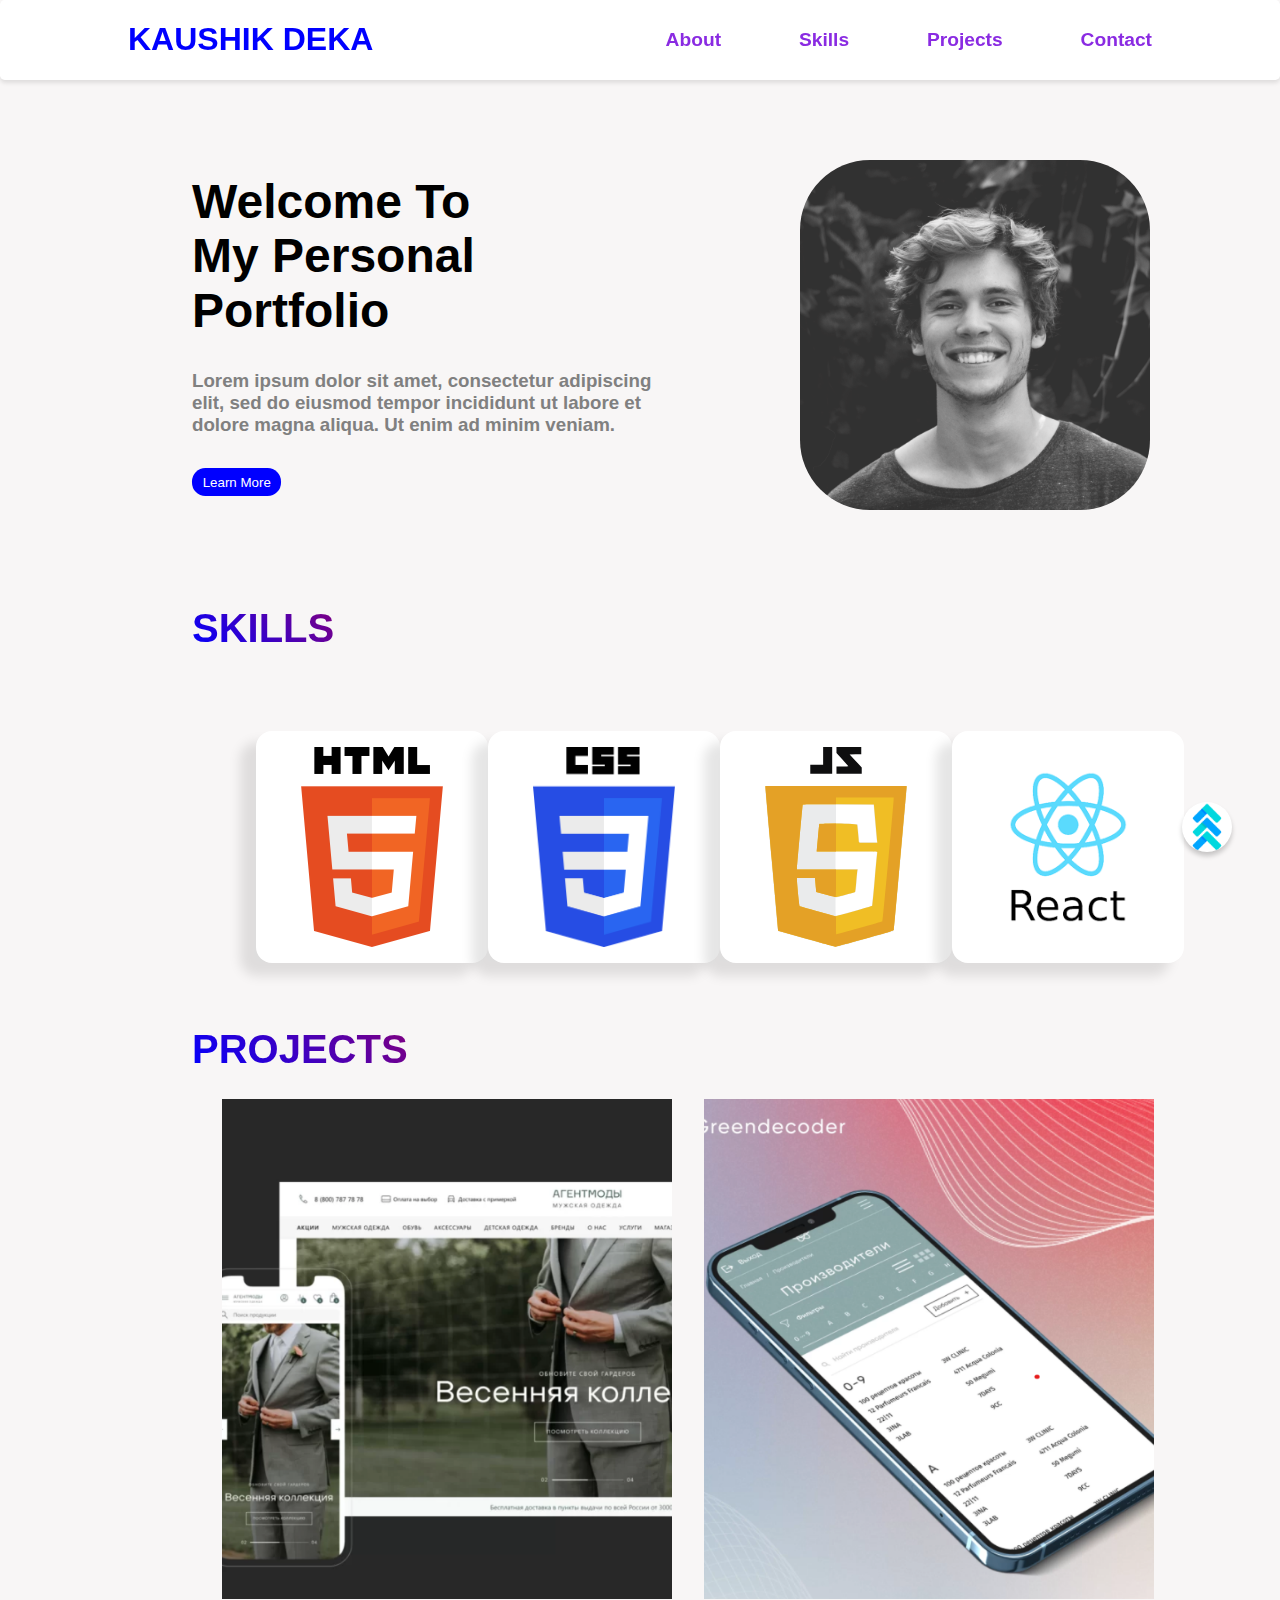
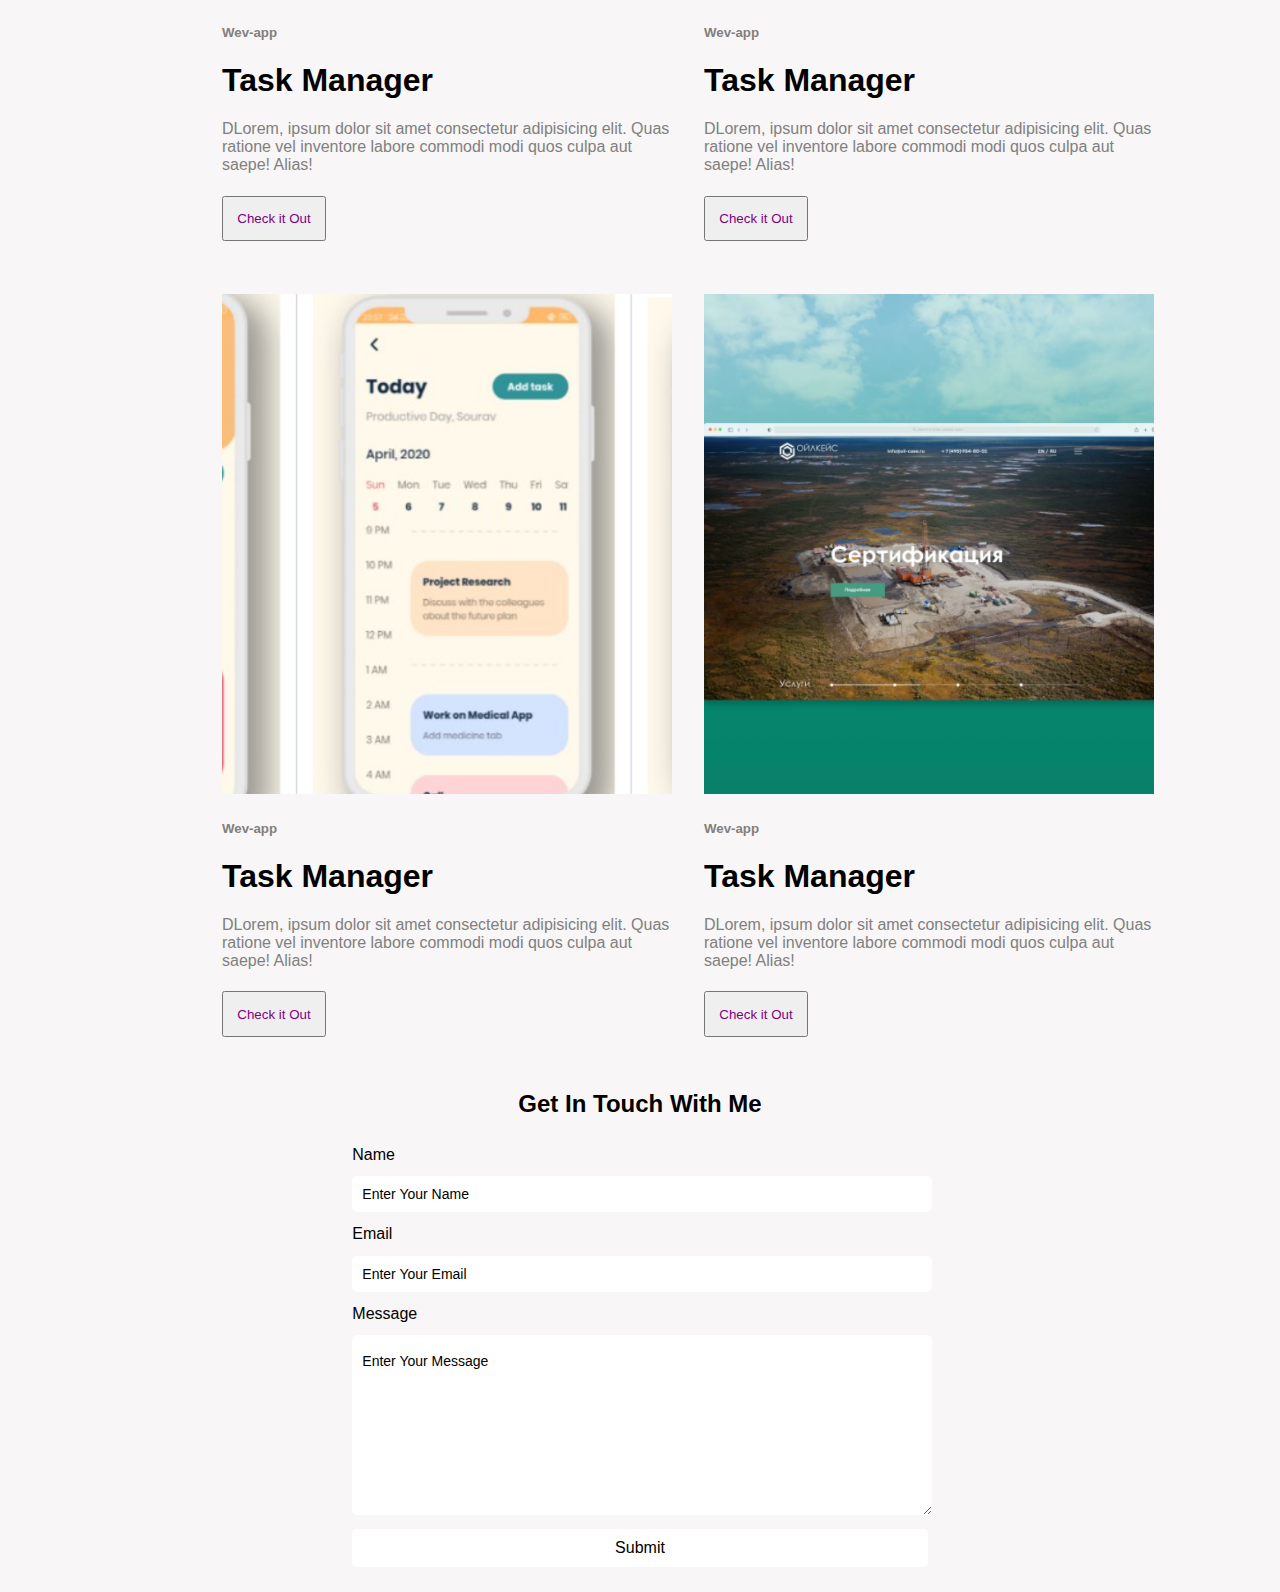
<file: index.html>
<!DOCTYPE html>
<html>
<head>
    <meta name="viewport" content="width=device-width, initial-scale=1.0">
    <link rel="stylesheet" href="style.css">
</head>
<header>
    <h1 class="name">KAUSHIK DEKA</h1>
    <ul class="tabs">
        <li><a onclick="scrollDiv('about')">About</a></li>
        <li><a onclick="scrollDiv('skills')">Skills</a></li>
        <li><a onclick="scrollDiv('projects')">Projects</a></li>
        <li><a onclick="scrollDiv('contact')">Contact</a></li>
    </ul>
    <img src="./menu.png" height="20px" class="menuIcon"  onclick="menuHandler()">
    
</header>
<body>
  <div class="menu show" id="menu">
    <a onclick="scrollDiv('about')" class="aboutmenu">About</a>
    <a onclick="scrollDiv('skills')">Skills</a>
    <a onclick="scrollDiv('projects')">Projects</a>
    <a onclick="scrollDiv('contact')">Contact</a>
  </div>
    <div class="page" id="about">
        <div class="profile"  >
            <div class="personal">
                <h1>Welcome To</h1>
                <h1>My Personal Portfolio</h1>
                <h3>Lorem ipsum dolor sit amet, consectetur adipiscing elit, sed do eiusmod tempor incididunt ut labore et dolore magna aliqua. Ut enim ad minim veniam.</h3>
                <button>Learn More</button>
            </div>
            <img src="./profile-5.jpg" width="350px" height="350px" class="profilePic">
        
        </div>
        <div class="skills" id="skills">
            <h1>SKILLS</h1>
            <div class="logos">
                <img class="aq" src="./htmllogo.png">
            <img class="aq" src="./csslogo.png">
            <img class="aq" src="./Javascript-shield.svg">
            <img class="aq" src="./react.png">    
            </div>
            
        </div>

          <div class="projects" id="projects">
              <h1>PROJECTS</h1>
              <div class="projectCards">
                  <div class="card">
                      <img src="./project1.png" width="450px" height="430px">
                      <h5>Wev-app</h5>
                      <h3>Task Manager</h3>
                      <h4 class="description">DLorem, ipsum dolor sit amet consectetur adipisicing elit. Quas ratione vel inventore labore commodi modi quos culpa aut saepe! Alias!</h4>
                      <h4><button href="./">Check it Out</button></h4>
                  </div>
                  <div class="card">
                      <img src="./project2.png" width="500px" height="480px">
                      <h5>Wev-app</h5>
                      <h3>Task Manager</h3>
                      <h4 class="description">DLorem, ipsum dolor sit amet consectetur adipisicing elit. Quas ratione vel inventore labore commodi modi quos culpa aut saepe! Alias!</h4>
                      <h4><button href="./">Check it Out</button></h4>
                  </div>
                  <div class="card">
                      <img src="./projectPic.png" width="500px" height="480px">
                      <h5>Wev-app</h5>
                      <h3>Task Manager</h3>
                      <h4 class="description">DLorem, ipsum dolor sit amet consectetur adipisicing elit. Quas ratione vel inventore labore commodi modi quos culpa aut saepe! Alias!</h4>
                      <h4><button href="./">Check it Out</button></h4>
                  </div>
                  <div class="card">
                    <img src="./project4.png" width="500px" height="480px">
                    <h5>Wev-app</h5>
                    <h3>Task Manager</h3>
                    <h4 class="description">DLorem, ipsum dolor sit amet consectetur adipisicing elit. Quas ratione vel inventore labore commodi modi quos culpa aut saepe! Alias!</h4>
                    <h4><button href="./">Check it Out</button></h4>
                    </div>
                   
                </div>
              </div>
              
          </div>

        <div class="contact" id="contact">
            <h2>Get In Touch With Me</h2>
            <div class="contact-form-container">
              <div class="contact-form">
                <form action="https://formspree.io/f/xyylngw" method="POST">
                  <div class="form-control">
                    <label for="name">Name</label>
                    <input
                      type="text"
                      id="name"
                      name="sender-name"
                      placeholder="Enter Your Name"
                      class="input-field"
                      required
                    />
                  </div>
                  <div class="form-control">
                    <label for="email">Email</label>
                    <input
                      type="email"
                      id="email"
                      name="sender-email"
                      placeholder="Enter Your Email"
                      class="input-field"
                      required
                    />
                  </div>
                  <div class="form-control">
                    <label for="message">Message</label>
                    <textarea
                      id="message"
                      cols="60"
                      rows="10"
                      placeholder="Enter Your Message"
                      name="message"
                      class="input-field"
                      required
                    ></textarea>
                  </div>
                  <input
                    type="submit"
                    value="Submit"
                    id="submit-btn"
                    class="submit-btn"
                  />
                </form>
              </div>
            </div>
          </div>
        </div>
    </div>
    <div class="up-arrow">
      <img class="arrowIcon" id="arrowIcon"src="./up-arrow.png" height="50px" width="50px" onClick="openSocialTab()"}>
    </div>
    <div class="social-media-icons" id="socialMediaIcons">
      <a href="https://github.com/Kaushikdkrikhanu"><img src="./github (2).png" height="35px" width="35px"></a>
      <a href="https://www.linkedin.com/in/kaushik-deka-74980b190/"><img src="./linkedin (1).png" height="35px" width="35px"></a>
      <a href="https://twitter.com/Kaushik04916594"><img src="./twitter (1).png" height="35px" width="35px"></a>
    </div>
    <div class="close">
      <img class="closeIcon" id="closeIcon" src="./close.png" height="30px" width="30px" onClick="openSocialTab()">
    </div>
    <script>
        function scrollDiv(xd){
            var elem = document.getElementById(xd);
            console.log("dasdasdas",elem);
            window.scrollTo(0,findPosition(elem)-100);
            
        }
        function findPosition(obj) {
                var currenttop = 0;
                if (obj.offsetParent) {
                    do {
                        currenttop += obj.offsetTop;
                    } while ((obj = obj.offsetParent));
                    return [currenttop];
                }
            }
        function menuHandler(){
            console.log("menuHandler",document.getElementById("menu").classList.toggle("show"));
            
        }    
        isOpen = false;
      function openSocialTab(){
        if(!isOpen){
          document.getElementById("socialMediaIcons").style.height="180px";
          console.log(document.getElementById("socialMediaIcons").className);
          document.getElementById("arrowIcon").style.display="none";
          document.getElementById("closeIcon").style.display="block";
          isOpen =true;
        }
        else{
          document.getElementById("socialMediaIcons").style.height = "0";
          document.getElementById("arrowIcon").style.display="block";
          document.getElementById("closeIcon").style.display="none";
          isOpen=false;

        }
        console.log(isOpen);
      }

        
    </script>
</body>
</html>
</file>
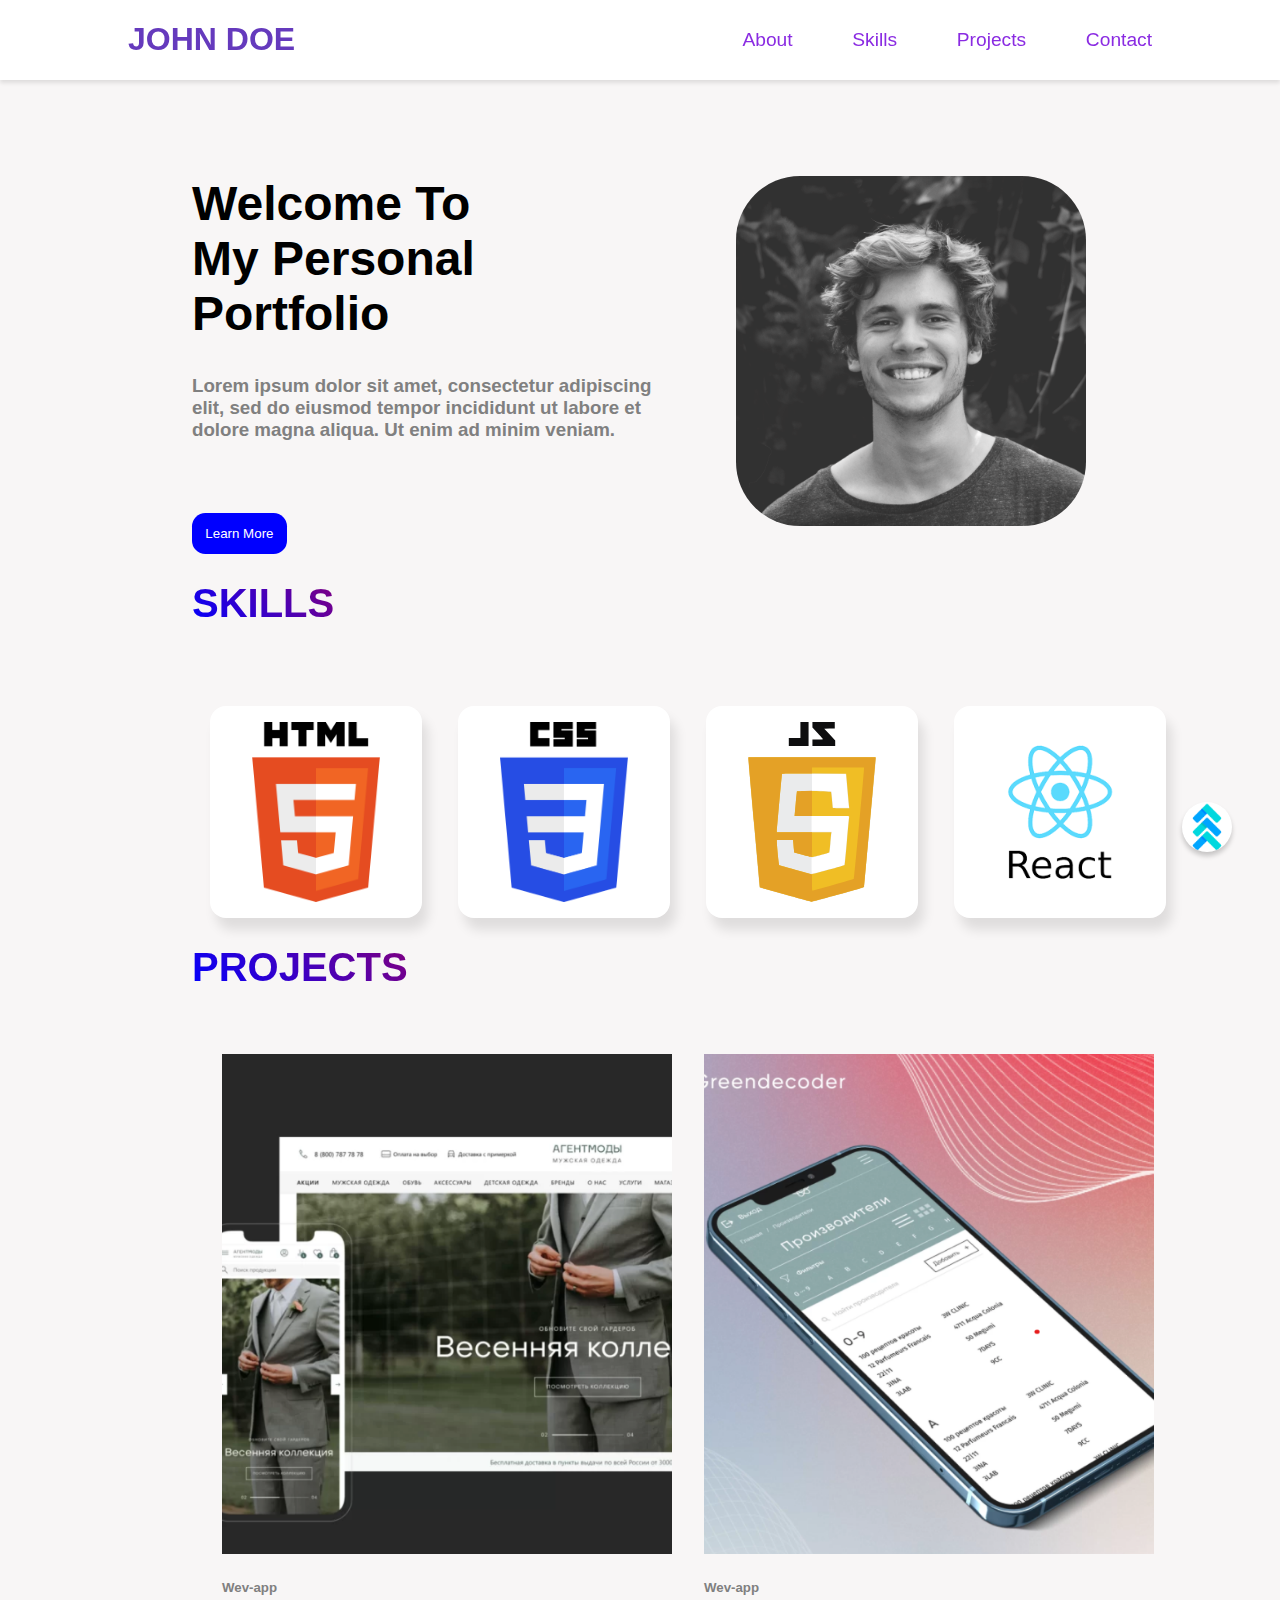
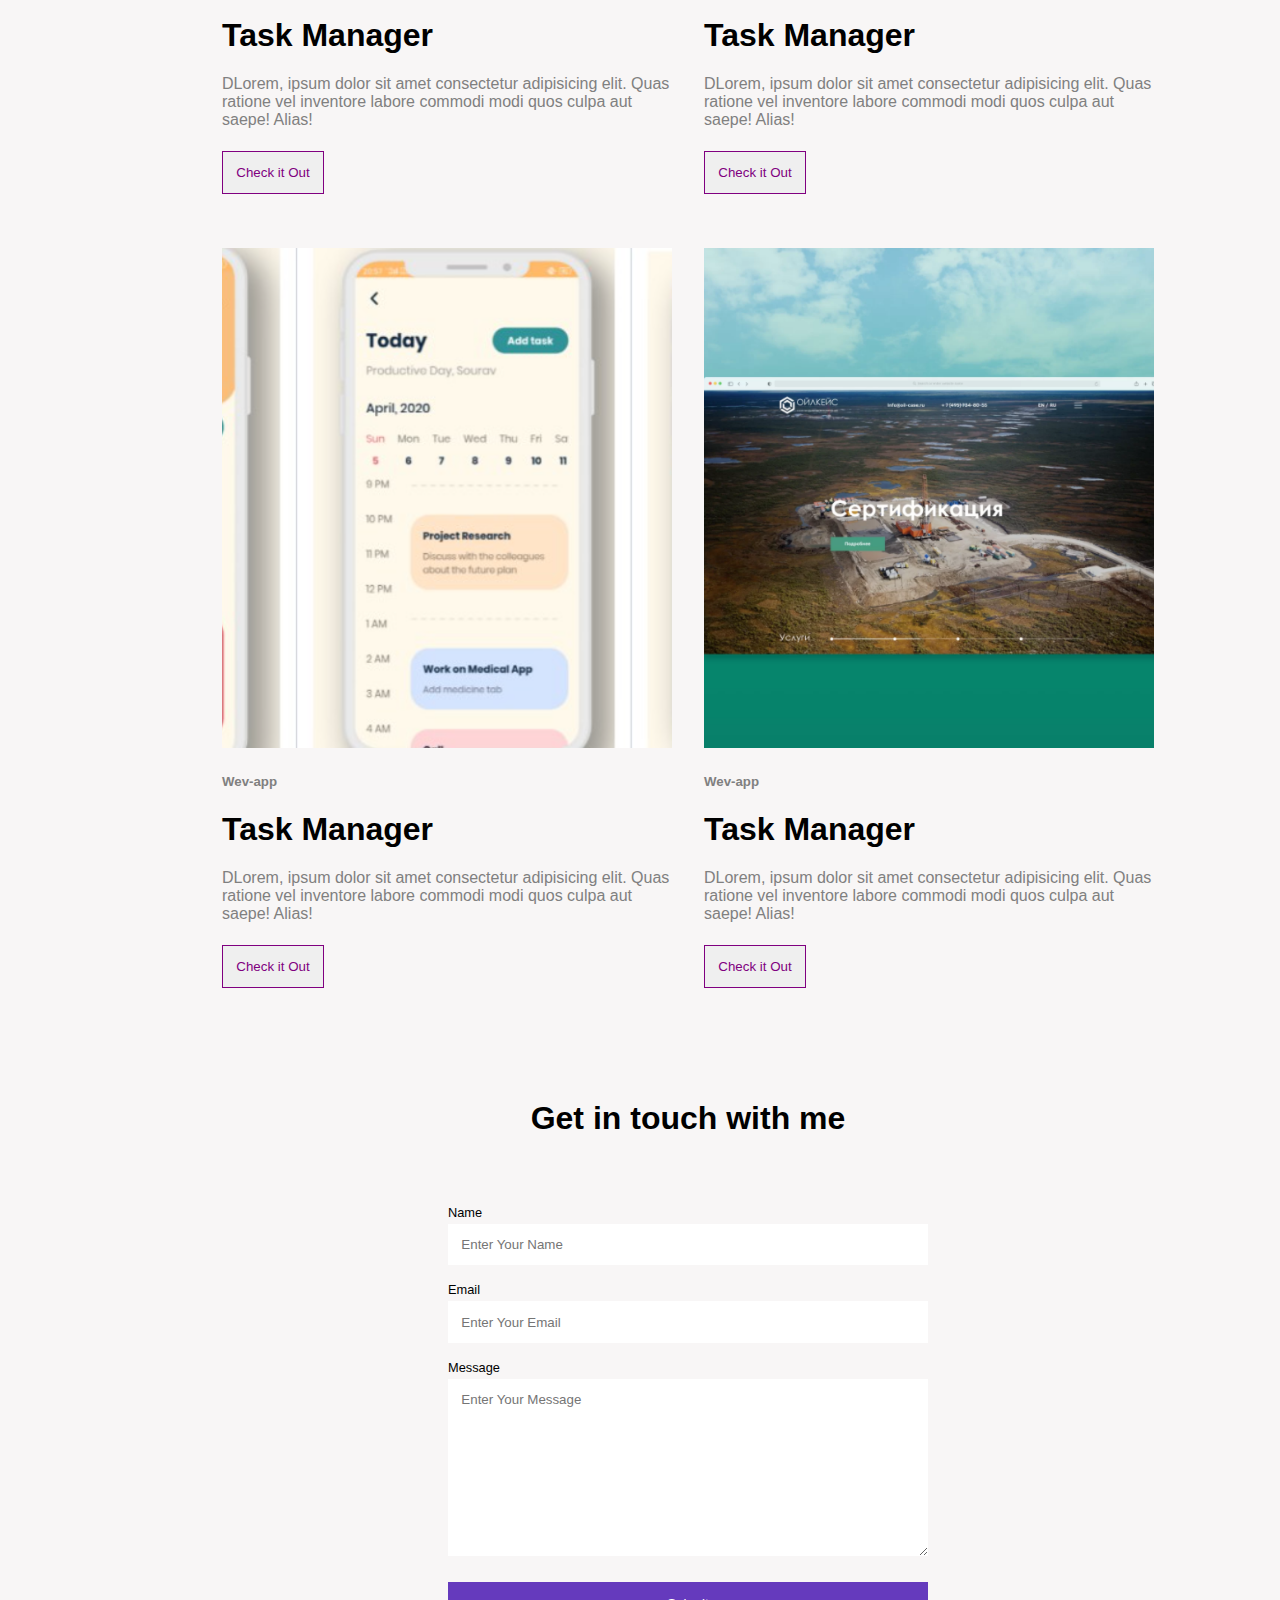
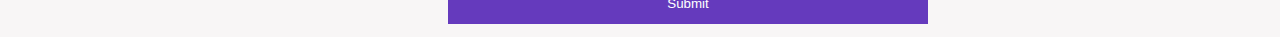
<file: index2.html>
<!DOCTYPE html>
<html>
  <head>
    <title>Kaushik Deka</title>
    <meta name="viewport" content="width=device-width, initial-scale=1.0" />
    <link rel="stylesheet" href="./style1.css" />
  </head>
  <header>
    <h1 class="name">John Doe</h1>
    <ul class="tabs" id="tab">
      <li class="about" onclick="scrollDiv('about')">About</li>
      <li onclick="scrollDiv('skills')">Skills</li>
      <li onclick="scrollDiv('projects')">Projects</li>
      <li onclick="scrollDiv('content')">Contact</li>
    </ul>
  </header>
  <body>
    <div class="page" id="about">
      <div class="profile">
        <div class="personal">
          <h1>Welcome To</h1>
          <h1>My Personal Portfolio</h1>
          <h3>
            Lorem ipsum dolor sit amet, consectetur adipiscing elit, sed do
            eiusmod tempor incididunt ut labore et dolore magna aliqua. Ut enim
            ad minim veniam.
          </h3>
          <button>Learn More</button>
        </div>
        <img
          src="./profile-5.jpg"
          width="350px"
          height="350px"
          class="profilePic"
        />
      </div>
      <div class="skills" id="skills">
        <h1>SKILLS</h1>
        <div class="logos">
          <img src="./htmllogo.png" />
          <img src="./csslogo.png" />
          <img src="./Javascript-shield.svg" />
          <img src="./react.png" />
        </div>
      </div>
      <div class="projects" id="projects">
        <h1>PROJECTS</h1>
        <div class="projectCards">
          <div class="card">
            <img src="./project1.png" width="450px" height="430px" />
            <h5>Wev-app</h5>
            <h3>Task Manager</h3>
            <h4 class="description">
              DLorem, ipsum dolor sit amet consectetur adipisicing elit. Quas
              ratione vel inventore labore commodi modi quos culpa aut saepe!
              Alias!
            </h4>
            <h4><button href="./">Check it Out</button></h4>
          </div>
          <div class="card">
            <img src="./project2.png" width="500px" height="480px" />
            <h5>Wev-app</h5>
            <h3>Task Manager</h3>
            <h4 class="description">
              DLorem, ipsum dolor sit amet consectetur adipisicing elit. Quas
              ratione vel inventore labore commodi modi quos culpa aut saepe!
              Alias!
            </h4>
            <h4><button href="./">Check it Out</button></h4>
          </div>
          <div class="card">
            <img src="./projectPic.png" width="500px" height="480px" />
            <h5>Wev-app</h5>
            <h3>Task Manager</h3>
            <h4 class="description">
              DLorem, ipsum dolor sit amet consectetur adipisicing elit. Quas
              ratione vel inventore labore commodi modi quos culpa aut saepe!
              Alias!
            </h4>
            <h4><button href="./">Check it Out</button></h4>
          </div>
          <div class="card">
            <img src="./project4.png" width="500px" height="480px" />
            <h5>Wev-app</h5>
            <h3>Task Manager</h3>
            <h4 class="description">
              DLorem, ipsum dolor sit amet consectetur adipisicing elit. Quas
              ratione vel inventore labore commodi modi quos culpa aut saepe!
              Alias!
            </h4>
            <h4><button href="./">Check it Out</button></h4>
          </div>
        </div>
      </div>
      <div class="contact" id="contact">
        <h2>Get in touch with me</h2>

        <div class="contactForm">
          <form action="http://localhost:3000/" method="GET">
            <label for="name">Name</label>
            <input
              type="text"
              id="name"
              name="senderName"
              placeholder="Enter Your Name"
              class="input-field"
              required
            />
            <label for="email">Email</label>
            <input
              type="email"
              id="email"
              name="senderEmail"
              placeholder="Enter Your Email"
              class="input-field"
              required
            />
            <label for="message">Message</label>
            <textarea
              id="message"
              cols="60"
              rows="10"
              placeholder="Enter Your Message"
              name="message"
              class="input-field"
              required
            ></textarea>
            <input
              type="submit"
              value="Submit"
              id="submit-btn"
              class="submit-btn"
            />
          </form>
        </div>
      </div>
      <div class="up-arrow">
        <img class="arrowIcon" id="arrowIcon"src="./up-arrow.png" height="50px" width="50px" onClick="openSocialTab()"}>
      </div>
      <div class="social-media-icons" id="socialMediaIcons">
        <a href="https://github.com/Kaushikdkrikhanu"><img src="./github (2).png" height="35px" width="35px"></a>
        <a href="https://www.linkedin.com/in/kaushik-deka-74980b190/"><img src="./linkedin (1).png" height="35px" width="35px"></a>
        <a href="https://twitter.com/Kaushik04916594"><img src="./twitter (1).png" height="35px" width="35px"></a>
      </div>
      <div class="close">
        <img class="closeIcon" id="closeIcon" src="./close.png" height="30px" width="30px" onClick="openSocialTab()">
      </div>
    </div>
    <script>
      isOpen = false;
      function openSocialTab(){
        if(!isOpen){
          document.getElementById("socialMediaIcons").style.height="180px";
          console.log(document.getElementById("socialMediaIcons").className);
          document.getElementById("arrowIcon").style.display="none";
          document.getElementById("closeIcon").style.display="block";
          isOpen =true;
        }
        else{
          document.getElementById("socialMediaIcons").style.height = "0";
          document.getElementById("arrowIcon").style.display="block";
          document.getElementById("closeIcon").style.display="none";
          isOpen=false;

        }
        console.log(isOpen);
        
        
      }
      function scrollDiv(xd){
            var elem = document.getElementById(xd);
            console.log("dasdasdas",elem);
            window.scrollTo(0,findPosition(elem)-100);
            
        }
        function findPosition(obj) {
                var currenttop = 0;
                if (obj.offsetParent) {
                    do {
                        currenttop += obj.offsetTop;
                    } while ((obj = obj.offsetParent));
                    return [currenttop];
                }
            }
        function menuHandler(){
            console.log("menuHandler",document.getElementById("menu").classList.toggle("show"));
        }
    </script>
  </body>
</html>
</file>
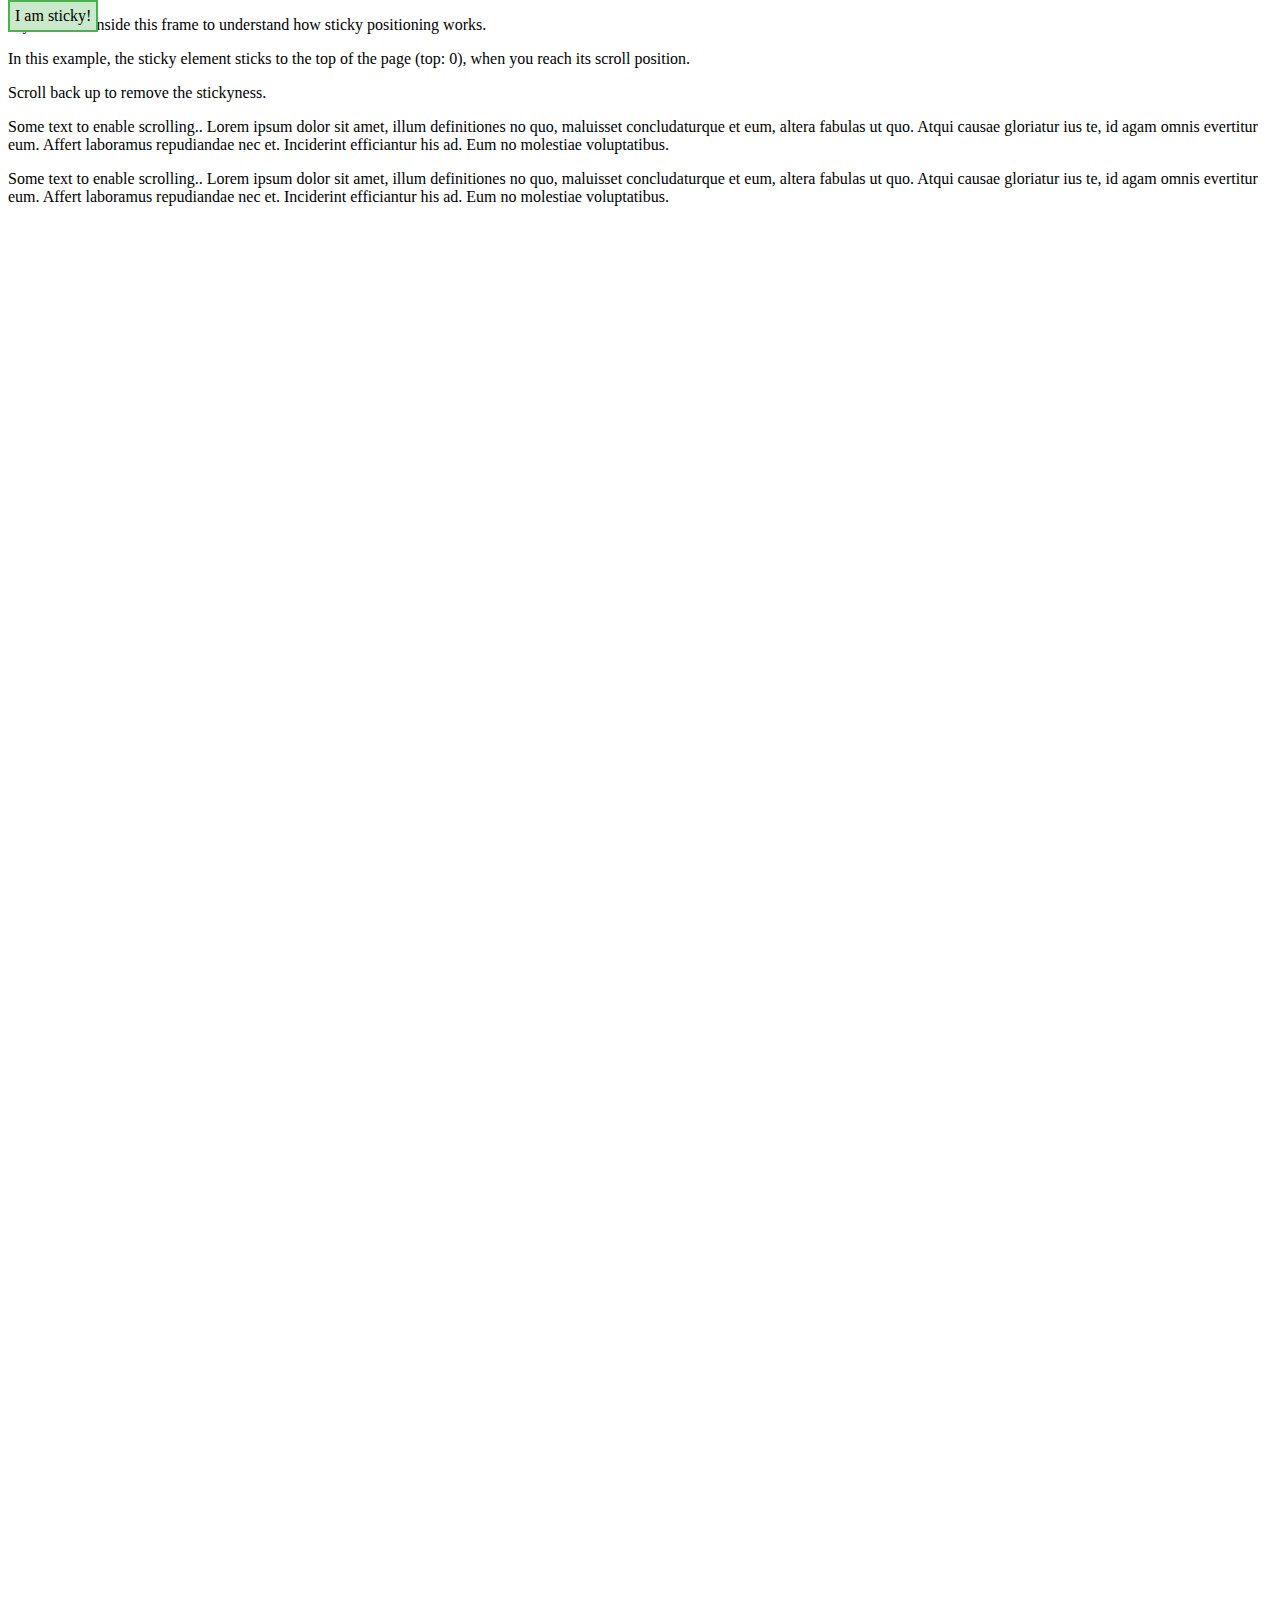
<file: index3.html>
<!DOCTYPE html>
<html>
<head>
<style>
div.sticky {
  
  position: absolute;
  top: 0;
  padding: 5px;
  background-color: #cae8ca;
  border: 2px solid #4CAF50;
}
</style>
</head>
<body>

<p>Try to <b>scroll</b> inside this frame to understand how sticky positioning works.</p>

<div class="sticky">I am sticky!</div>

<div style="padding-bottom:2000px">
  <p class="c1">In this example, the sticky element sticks to the top of the page (top: 0), when you reach its scroll position.</p>
  <p class="c2">Scroll back up to remove the stickyness.</p>
  <p class="c3">Some text to enable scrolling.. Lorem ipsum dolor sit amet, illum definitiones no quo, maluisset concludaturque et eum, altera fabulas ut quo. Atqui causae gloriatur ius te, id agam omnis evertitur eum. Affert laboramus repudiandae nec et. Inciderint efficiantur his ad. Eum no molestiae voluptatibus.</p>
  <p class="c4">Some text to enable scrolling.. Lorem ipsum dolor sit amet, illum definitiones no quo, maluisset concludaturque et eum, altera fabulas ut quo. Atqui causae gloriatur ius te, id agam omnis evertitur eum. Affert laboramus repudiandae nec et. Inciderint efficiantur his ad. Eum no molestiae voluptatibus.</p>
</div>

</body>
</html>
</file>
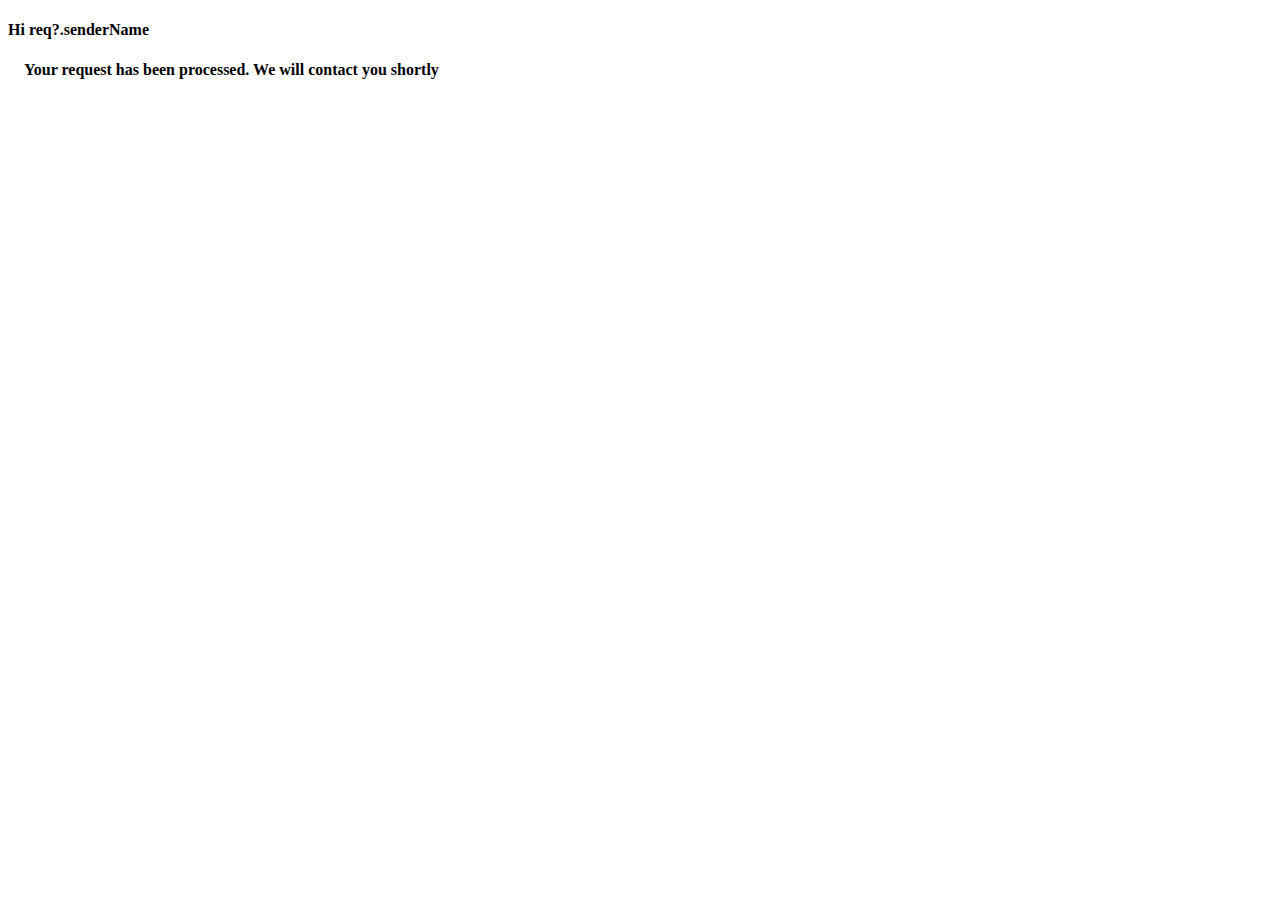
<file: res.html>
<!DOCTYPE html>
<html>
    <head>
        <style>
            .ys{display: block;margin-left: 1em;}
        </style>
    </head>
    <body>
        <h4>Hi req?.senderName</h4>
        <h4 class="ys">Your request has been processed. We will contact you shortly</h4>
    </body>
</html
</file>
<file: style.css>
*{
    font-family: Trebuchet MS, sans-serif;
}

header{
    margin: 0;
    display: flex;
    box-shadow: 0 3px 4px rgba(0, 0, 0, 0.1);

    background-color: white;
    border-radius: 0.3em;
    position: sticky;
    top: 0;
    z-index: 10;
    padding-left: 4em;
    justify-content: space-between;
}
.menu{
    height: 0em;
    overflow: hidden;
    background-color: rgb(248, 246, 246);
    width: 100vw;
    transition:all;
    flex-direction: column;
    transition-duration: 500ms; 
    transition-delay: 100ms;   
    display: flex;
    
}

@media only screen and (max-width:769px){
    
.show{
    display: flex;
    height: 25vh;
}
header{
    position: static;
    
}
}
.menu a{
    color: #653abd;
    background-color: antiquewhite;
    font-size: 1.5em;
    padding: 0.5em 1em;
    width: 100vw;
    border-bottom: 1px solid black;
    font-weight: 600;
    text-transform: uppercase;
    cursor: pointer;
}
.menu a:hover{
    text-decoration: underline;
}
.menu .aboutmenu{
    border-top: 1px solid black;
}
.menuIcon{
    align-self: center;
    position: absolute;
    right: 2em;
    cursor: pointer;
    display: none;
}
@media only screen and (max-width: 1024px){
    header{
        padding-left: 0;
    }
}
@media only screen and (max-width: 769px){
    header{
        padding: 0 1.5em;
        justify-content: center;
    }
    .menuIcon{
        display: block;
    }
}

header .name{
    display: inline-block;
    padding-left: 2em;
    color: blue;
}
@media only screen and (max-width: 769px){
    header .name{
        padding: 0;
    }
}
.tabs{
    display: flex;
    justify-content: space-between;
    width: 40%;
    margin-top: 1.8em;
    margin-right: 8em;
}

@media only screen and (max-width: 1024px){
    .tabs{
        margin-right: 4em;
    }
}
.tabs li{
    display: inline-block;
    
    cursor: pointer;
}

.tabs li a{
    text-decoration: none;
    font-size: 1.2em;
    font-weight: 600;
    color:blueviolet;
    transition: all;
    transition-delay: 200ms;
    transition-duration: 300ms;
}
.tabs li a:hover{
    text-decoration: underline;
    font-size: 1.5em;
}

@media only screen and (max-width: 769px){
    .tabs{
        display: none;
    }
    
}
body{
    margin: 0;
 
    position: relative;
    background-color: rgb(248, 246, 246);
    scrollbar-width: none;
}

body::-webkit-scrollbar{
    display: none;
}
.personal{
    
    
    
    margin-right: 0;
    width: 30em;
}

.personal h1{
    margin-top: -0.7em;
    font-size: 3em;
}

.personal h3{
    color: gray;
}

.personal button{
    border: none;
    background-color: blue;
    color: white;
    padding: 0.5em 0.8em;
    margin-top: 1em;
    border-radius: 1em;
}
.profile{
    display: flex;
    margin-top: 8em;
}

@media only screen and (max-width: 769px){
    .profile{
        flex-direction: column-reverse;
        align-items: center;
        margin-top: 4em;
    }
    .personal{
        display: flex;
        flex-direction: column;
        margin-right: auto;
        margin-left: auto;
        align-items: center;
    }
    .profile img{
        margin-left: auto;
        margin-right: auto;
    }
    .personal h3{
        padding-left: 1em;
    }
    .profilePic{
        width: 80vw;
    }
}

@media only screen and (max-width: 480px){
    .personal h1{
        margin-top: -0.7em;
        font-size: 1em;
    }
}


.profilePic{
    object-fit: cover;
    position: relative;
    top: -3em;
    margin-left: 8em;
    border-radius: 20%;
    opacity: 80%;
    
}
.profilePic:hover{
    opacity: 100%;
}
.page{
    margin-left: 12em ;
    margin-right: 6em;
}
@media only screen and (max-width: 1201px){
    .page{
        margin-left: 2em;
        margin-right: 2em;
    }
}
@media only screen and (max-width:480px){
    body{
        font-size: 12px;
    }
    .page{
        margin: 0 1em;
        padding: 0;
    }
}


.skills{
    margin-top: 3em;
}
.skills h1, .projects h1{
    font-size: 2.5em;
    background-image: linear-gradient(45deg, blue, purple);
    background-size: 100%;
    background-repeat: repeat;
    width: fit-content;
    background-clip:text;
    color: transparent;
    -webkit-background-clip: text;
  -webkit-text-fill-color: transparent; 
  -moz-background-clip: text;
  -moz-text-fill-color: transparent;
    
}
.logos{
    margin-top: 5em;
    display: grid;
    grid-template-columns: 1fr 1fr 1fr 1fr;
    padding: 0 4em;    
    
}
@media only screen and (max-width: 1200px){
    .logos{
        grid-template-columns: 1fr 1fr 1fr;
        gap: 1.5em;
        padding: 0;
    }
}


@media only screen and (max-width: 769px){
    .logos{
        grid-template-columns: 1fr 1fr;
        gap: 1.5em;
        margin-right: auto;
        margin-left: auto;
    }
}
@media only screen and (max-width: 600px){
    .logos{
        grid-template-columns: 1fr;
        gap: 1.5em;
        margin-right: auto;
        margin-left: auto;
    }
}
.skills img{
    height: 200px;
    width: 200px;
    object-fit: contain;
    box-shadow: -15px 12px 12px 1px rgba(0, 0, 0, 0.1);
    padding: 1em;
    border-radius: 1em;
    background-color: white;
    margin: auto;
}

.projects{
    margin-top: 4em;
    
}

.projectCards{
    display: grid;
    grid-template-columns: min-content min-content ;
    margin-left: auto;
    margin-right:auto;
    gap: 2em;
    margin-top: 1.5em;
    
    width: fit-content;
}

@media only screen and (max-width: 1024px){
    .projectCards{
        grid-template-columns: 1fr 1fr;
        padding: 0 0em;
        gap: 1.5em;
    }
}
.projects img{
    width: 450px;
    height: 500px;
    object-fit: cover;
}


.projects .card{
    
    
   
    width: fit-content;
   
    /* box-shadow: -6px 6px 6px 0 rgba(0, 0, 0, 0.1); */

}





.projects h3{
    font-size: 2em;
    margin: 0;
}
.projects h5{
    color: gray;
}
.projects h4{
    color: gray;
    font-weight: 200;
}
.projects .description{
    padding: 0 ;
    font-weight: 200;
    
    

}
.projects button{
    padding: 1em;
    color: purple;
    transition: all;
    transition-duration: 200ms;
    transition-delay: 100ms;
}
.projects button:hover{
    background-color: #653abd;
    color: white;
    border-color: #653abd;
}
@media only screen and (max-width: 1201px){
    .projects img{
        object-fit: cover;
        width: 45vw;

    }
    .projects .description{
        width: 45vw;
    }
}
@media only screen and (max-width: 769px){
    .projectCards{
        grid-template-columns: max-content ;
        padding: 0 0;
        gap: 1.5em;
        
        
        
    }
    .projects .card{
        display: flex;
        flex-direction: column;
        overflow: hidden;
        height: auto;
        width: fit-content;
    }

    .projects img{
        object-fit: cover;
        width: 75vw;

    }
    .projects .description{
        width: 75vw;
    }
    
}

@media only screen and (max-width: 480px){
    .projects img{
        width: 80vw;
        height: 50vh;
    }
    .projects .description{
        width: 80vw;
    }
}

.contact{
    width: fit-content;
    margin: auto;
}

.details{
    display: flex;
    flex-direction: column;
    
    
}

.details input{
    width: 100%;
}

.contact {
    margin-top: 2rem;
  }
  
  .contact h2 {
    text-align: center;
    margin-bottom: var(--bottom-margin-2);
    
  }
  
  .contact-form-container {
    max-width: 40.75rem;
    margin: 0 auto;
    padding: 0.938rem;
    border-radius: 5px;
    box-shadow: 0 3px 10px var(--secondary-shadow);
  }
  
  .contact-form-container label {
    line-height: 2.7em;
    font-weight: var(--bold-font);
    color: var(--primary-color);
  }
  
  .contact-form-container textarea {
    min-height: 6.25rem;
    font-size: 14px;
  }
  
  .contact-form-container .input-field {
    width: 100%;
    padding-top: 10px;
    padding-bottom: 10px;
    border-radius: 5px;
    border: none;
    border: 2px outset var(--primary-color);
    font-size: 0.875rem;
    outline: none;
  }
  
  .input-field::placeholder {
    padding: 0.5rem;
    color: var(--primary-color);
  }
  
  .submit-btn {
    width: 100%;
    padding: 10px;
    margin: 10px 0;
    background-color: #fff;
    border: 2px solid var(--primary-color);
    border-radius: 5px;
    font-size: 1rem;
    font-weight: var(--bold-font);
    transition: var(--transition);
  }
  
  .submit-btn:hover {
    background-color: var(--primary-color);
    border: 2px solid var(--primary-color);
    cursor: pointer;
  }

  .arrowIcon{
    position:fixed;
    bottom: 3em;
    right: 3em;
    border-radius: 50%;
    background-color:transparent;
    cursor: pointer;
    background-color: white;
    box-shadow: 0 4px 5px rgb(0,0,0,.2);
    
}
.social-media-icons{
    align-self: center;
    position:fixed;
    bottom: 6em;
    right: 3em;
    display: flex;
    flex-direction: column;
    background-color: transparent;
    padding: 0.5em;
    height: 0;
   
    overflow: hidden;
    border-radius: 1.5em;
    transition: all;
    transition-delay: 100ms;
    transition-duration:250ms;
    transition-timing-function: ease-in;
    
}

.social-media-icons img{
    box-shadow: 0 4px 5px rgb(0,0,0,.2);
    border-radius: 0.2em;
    margin-top: 1em;
    padding: 0.2em;
    background-color: white;
}
.closeIcon{
    position:fixed;
    bottom:3em;
    right: 3.6em;
    display: none;
    cursor: pointer;
}
</file>
<file: style1.css>
*{
    font-family:'Trebuchet MS', 'Lucida Sans Unicode', 'Lucida Grande', 'Lucida Sans', Arial, sans-serif
}
body{
    margin: 0;
    background-color: rgb(248, 246, 246);
}
@media only screen and (max-width:480px){
    body{
        font-size: 12px;
    }
}
header{
    display: flex;
    justify-content: space-between;
    padding: 0 8em;
    box-shadow: 0 3px 4px rgba(0, 0,0,0.1);
    background-color: white;
    position:sticky;
    /* *used to position the header at the top of the website */  
    top: 0;
    z-index: 10;
    /* *to keep the element in front*/
}


.tabs li{
    list-style: none; /**to remove the dots from the list*/
    font-size: 1.2em; 
    cursor: pointer;/**change the cursor to a pointer*/
}

.tabs{
    align-self: center; /**to center them vertically*/
    display: flex;
    justify-content: space-between; /**keep space in between the lis*/
    width: 40%;/**elements sticks together so increase the distance between them*/
    color: blueviolet;
}

header .name{
    color: #653abd;
    text-transform: uppercase;
}

@media only screen and (max-width: 1024px){
    header{
        padding: 0 4em;
    }
}
@media only screen and (max-width: 769px){
    header{
        padding: 0;
        justify-content: center;
        
    }
    .tabs{
        display: none;
    }
    
}
.page{
    margin-top: 6em;
    margin-left: 12em;
    margin-right: 6em;
}
.profile{
    display: flex;
}
.personal{
    width: 30em;
}
.profilePic{
    
    margin-left: 4em;
    opacity: 80%;
    border-radius: 4em;
    object-fit: cover;
    
}
.personal h1{
    margin: 0;
    font-size: 3em;
    
}
.personal h3{
    margin-top: 1.8em;
    color: gray;
}


.profile button{
    margin-top: 4em;
    border: none;
    background-color: blue;
    color: white;
    padding: 1em;
    border-radius: 1em;
    cursor: pointer;
   
}

.profilePic:hover{
    opacity: 60%;
    translate: 1em;
    transition: all ;
    transition-timing-function: ease-in;
    transition-duration: 200ms;
}

.profile button:hover{
    opacity: 60%;
    transition: all;
    transition-duration: 200ms;
    
}
@media only screen and (max-width:769px){
    .profile{
        flex-direction: column-reverse;
        
    }
    .personal{
        align-self: center;
        display: flex;
        flex-direction: column;
        align-items: center;
        margin-top: 1em;
    }
    .personal h3{
        padding: 0 0.5em;
    }
    .profilePic{
       align-self:center;
        margin-left: 0;
    }
    .profilePic:hover{
        translate: 0;
        
    }
}
@media only screen and (max-width: 1201px){
    .page{
        margin-left: 2em;
        margin-right: 2em;
    }
}
@media only screen and (max-width: 769px){
    .page{
        margin-top: 2em;
    }
}
@media only screen and (max-width: 480px){
    .personal h1{
        font-size: 2em;
    }
    .profilePic{
        width: 90vw;
    }.personal h3{
        width: 90vw;
    }
}
.logos{
    margin-top: 5em;
    display: grid;
    grid-template-columns: 1fr 1fr 1fr 1fr;
    padding: 0 4em;
}

.logos img{
    
    height: 200px;
    width: 200px;
    object-fit: contain;
    background-color: white;
    padding: 1em;
    border-radius: 1em;
    margin: auto;
    box-shadow: 6px 12px 12px  rgba(0,0,0,0.1);
}
.skills h1, .projects h1{
    font-size: 2.5em;
    background-image: linear-gradient(45deg, blue, purple);
    width: fit-content;
    background-clip:text;
    color:transparent;
    -webkit-background-clip: text;
    -webkit-text-fill-color: transparent;
    -moz-background-clip: text;
    -moz-text-fill-color: transparent;

}
@media only screen and (max-width:1440px){
    .logos{
        padding: 0;
    }
    .logos img{
        height: 180px;
        width: 180px;
    }
}
@media only screen and (max-width:1201px){
    .logos{
        grid-template-columns: 1fr 1fr 1fr;
        gap: 4em;
    }
}

@media only screen and (max-width:769px){
    
    .logos{
        grid-template-columns: 1fr 1fr ;
        width: fit-content;   
        margin-left: auto;
        margin-right: auto;
    }
}

.projects img{
    height: 500px;
    width: 450px;
    object-fit: cover;
}

.projectCards{
    display: grid;
    grid-template-columns: min-content min-content;
    margin-top: 4em;
    margin-left: auto;
    margin-right:auto;
    width: fit-content;
    gap: 2em;
}
.projects h5{
    color: gray;
}
.projects h3{
    font-size: 2em;
    margin: 0;
}


.projects .description{
    color: gray;
    padding: 0;
    font-weight: 200;
}
.projects button{
    padding:1em;
    border: 1px solid purple;
    cursor: pointer;
    color: purple;
}

.projects button:hover{
    background-color: #653abd;
    color: white;
    border-color: #653abd;
    transition: all;
    transition-delay: 100ms;
    transition-duration: 300ms;
    transition-timing-function: ease-out;
}
@media only screen and (max-width:1024px){
    .projects img{
        width: 45vw;
    }
}
@media only screen and (max-width:769px){
    .projectCards{
        grid-template-columns: max-content;
    }
    .projects .description{
        width: 75vw;
    }
    .projects img{
        width: 75vw;
    }
}

.contact{
    margin-top: 4em;
    display: flex;
    flex-direction: column;
    align-items: center;
}
.contact h2{
    font-size: 2em;
    margin-bottom: 2em;
}

.contactForm form{
    display:flex;
    flex-direction: column;
    width: 30em;
}
.contactForm label{
    font-size: 0.8em;
    margin: 0.3em 0;
}
.contactForm input, .contactForm textarea{
    margin-bottom: 1em;
    padding: 1em;
    border: none;
}

.submit-btn{
    margin-top: 1em;
    background-color: #653abd;
    color:white;
    border:none;
}
@media only screen and (max-width: 769px){
    .contactForm form{
        width: 70vw;
    }
} 

.popup{
    display: none;
    position: fixed;
    top: 0;
    left: 0;
    right: 0;
    height: 100vh;
    width: 100vw;
    z-index: 20;
    background-color: black;
    opacity: 0.5;
    display: flex;
    align-items: center;
    justify-content: center;
}
.popup .prj{
    
    background-color: white;
    width: 90%;
    height: 90%;
}
.arrowIcon{
    position:fixed;
    bottom: 3em;
    right: 3em;
    border-radius: 50%;
    background-color:transparent;
    cursor: pointer;
    background-color: white;
    box-shadow: 0 4px 5px rgb(0,0,0,.2);
    
}
.social-media-icons{
    align-self: center;
    position:fixed;
    bottom: 6em;
    right: 3em;
    display: flex;
    flex-direction: column;
    background-color: transparent;
    padding: 0.5em;
    height: 0;
   
    overflow: hidden;
    border-radius: 1.5em;
    transition: all;
    transition-delay: 100ms;
    transition-duration:250ms;
    transition-timing-function: ease-in;
    
}

.social-media-icons img{
    box-shadow: 0 4px 5px rgb(0,0,0,.2);
    border-radius: 0.2em;
    margin-top: 1em;
    padding: 0.2em;
    background-color: white;
}
.closeIcon{
    position:fixed;
    bottom:3em;
    right: 3.6em;
    display: none;
    cursor: pointer;
}
</file>
